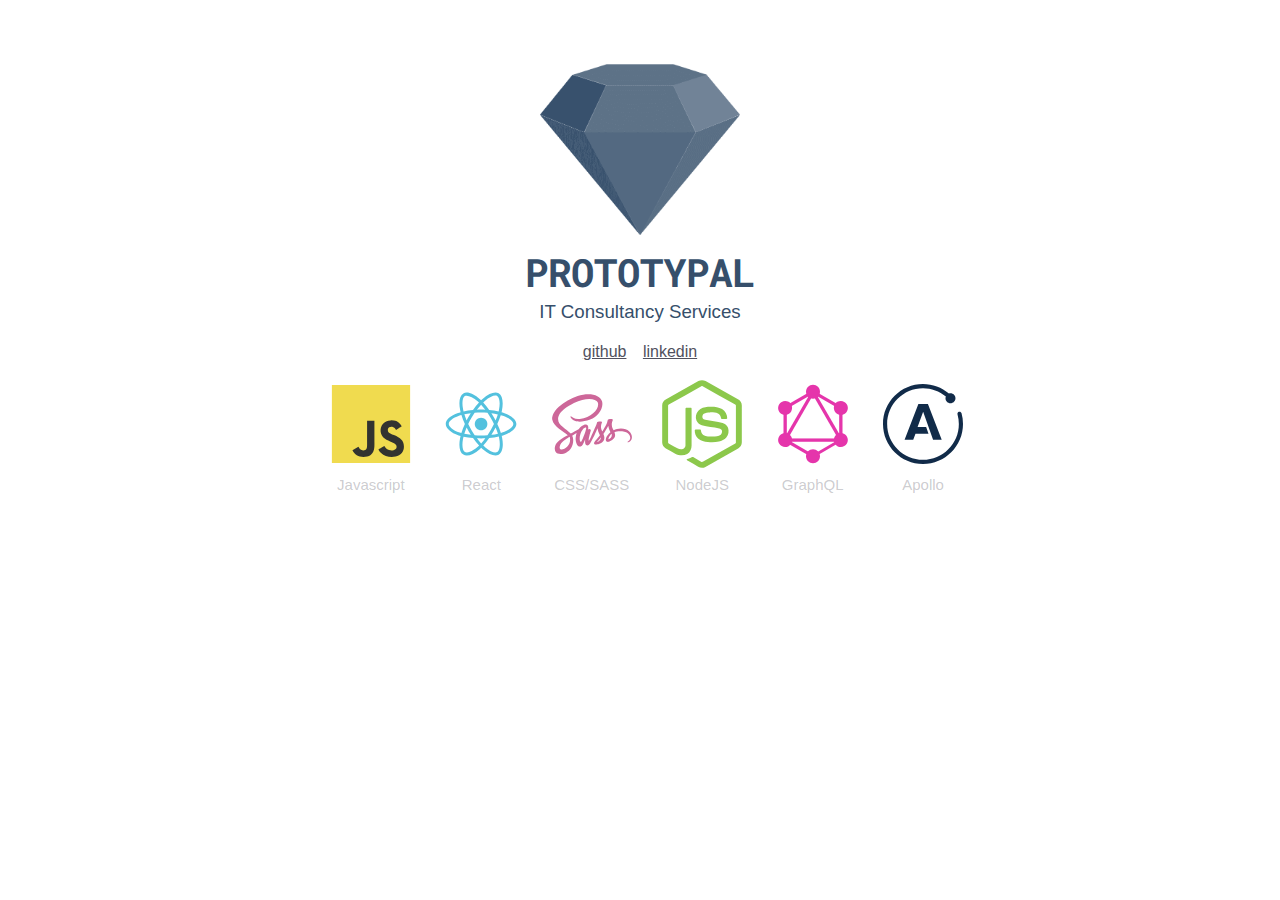
<file: index.html>
<!doctype html>
<html class="no-js" lang="">

<head>
    <meta charset="utf-8">
    <meta http-equiv="x-ua-compatible" content="ie=edge">
    <meta name="description" content="">
    <meta name="viewport" content="width=device-width, initial-scale=1">
    <link rel="stylesheet" href="css/main.css">
    <link href="https://fonts.googleapis.com/css?family=Roboto+Mono:700&display=swap" rel="stylesheet">
    <title>PROTOTYPAL</title>
</head>

<body>
    <!--[if lt IE 8]>
            <p class="browserupgrade">You are using an <strong>outdated</strong> browser. Please <a href="http://browsehappy.com/">upgrade your browser</a> to improve your experience.</p>
        <![endif]-->
    <header>
        <img src="images/profile-b.png" class="profile" />
        <h1>PROTOTYPAL</h1>
        <h3>IT Consultancy Services</h3>
        <ul>
            <li><a href="https://github.com/farzd">github</a></li>
            <li><a href="https://uk.linkedin.com/in/farzad-qasim-131a5063">linkedin</a></li>
        </ul>
    </header>
    <footer>

    </footer>
    <section class="logos">
        <ul>
            <li><img src="images/logos/js.svg" alt="javascript" /></li>
            <li><img src="images/logos/react.svg" alt="react" /></li>
            <li><img src="images/logos/sass.svg" alt="css3/sass" /></li>
            <li><img src="images/logos/nodejs.svg" alt="node" /></li>
            <li><img src="images/logos/graphql.svg" alt="graphql" /></li>
            <li><img src="images/logos/apollo.svg" alt="apollo" /></li>
        </ul>
    </section>
    <section class="logos-desc">
        <ul>
            <li>Javascript</li>
            <li>React</li>
            <li>CSS/SASS</li>
            <li>NodeJS</li>
            <li>GraphQL</li>
            <li>Apollo</li>
        </ul>
    </section>

    <script>
        (function (i, s, o, g, r, a, m) {
            i['GoogleAnalyticsObject'] = r; i[r] = i[r] || function () {
                (i[r].q = i[r].q || []).push(arguments)
            }, i[r].l = 1 * new Date(); a = s.createElement(o),
                m = s.getElementsByTagName(o)[0]; a.async = 1; a.src = g; m.parentNode.insertBefore(a, m)
        })(window, document, 'script', '//www.google-analytics.com/analytics.js', 'ga');

        ga('create', 'UA-17028248-6', 'auto');
        ga('send', 'pageview');
    </script>
</body>

</html>
</file>
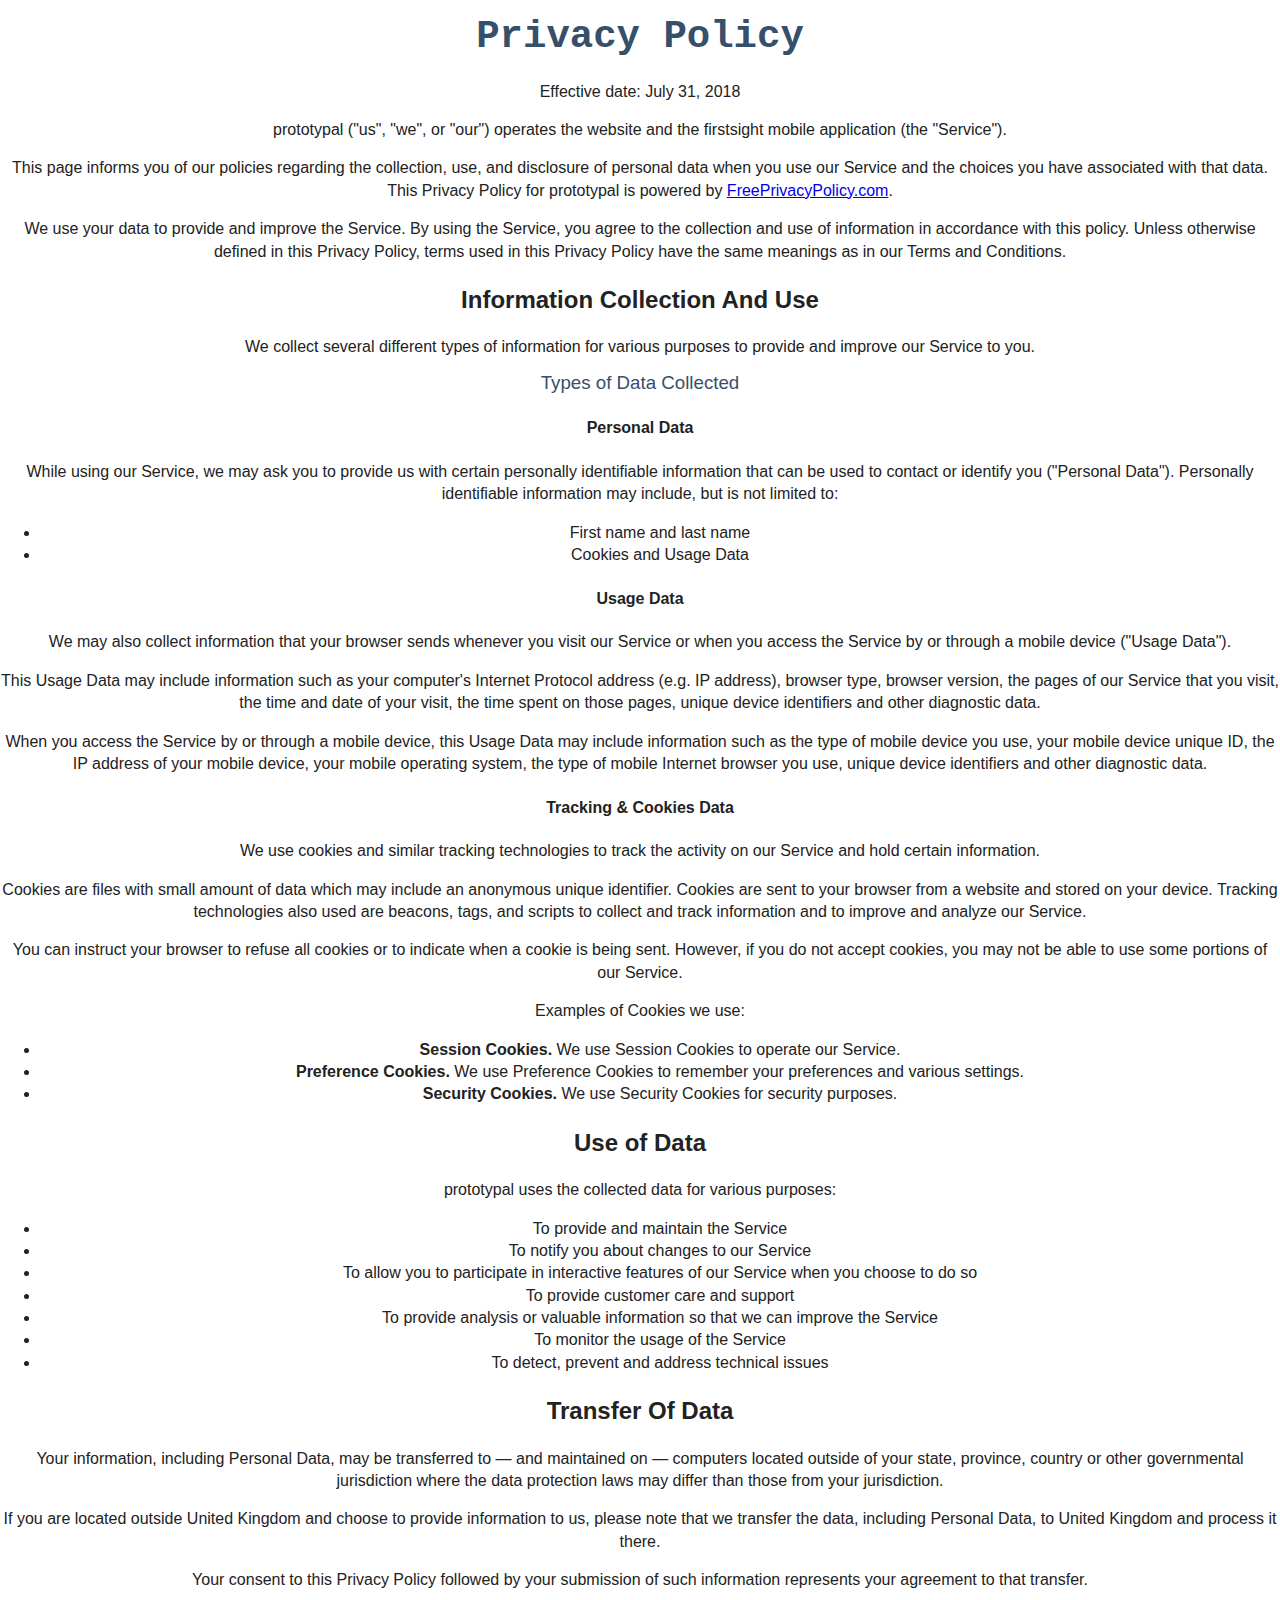
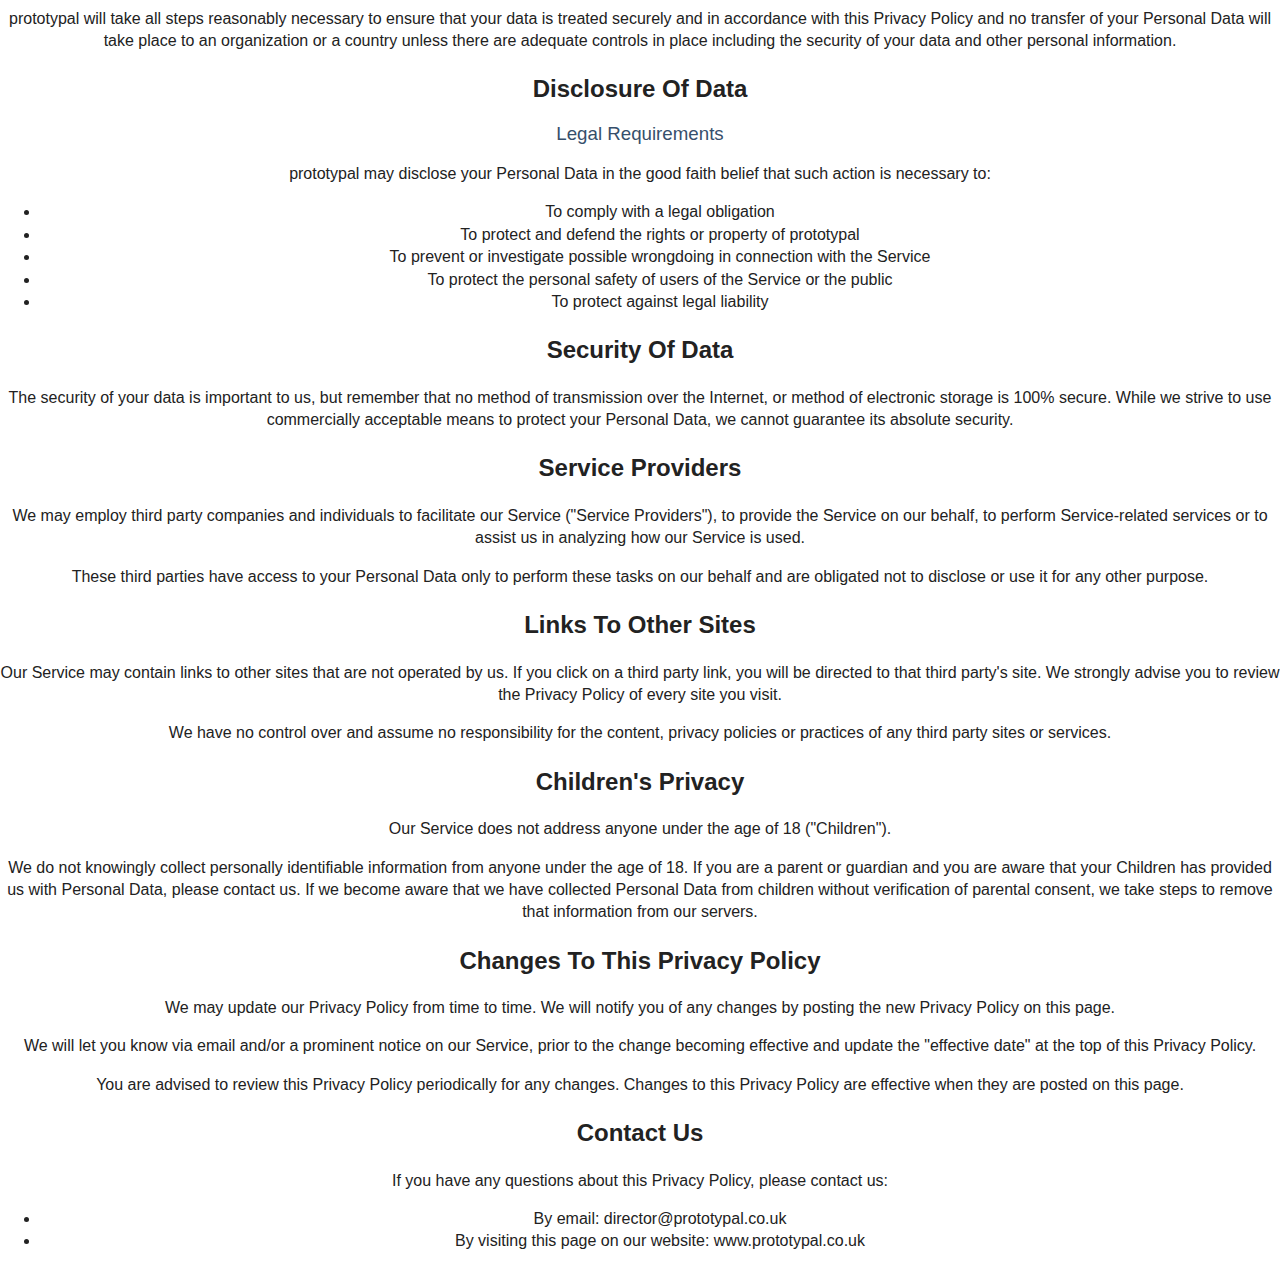
<file: privacypolicy.html>
<!DOCTYPE html>
<html>
<head>
<title>FirstSight Privacy Policy</title>
<meta name="description" content="">
<meta name="viewport" content="width=device-width, initial-scale=1">
<link rel="stylesheet" href="css/main.css">        
</head>
    
<h1>Privacy Policy</h1>


<p>Effective date: July 31, 2018</p>


<p>prototypal ("us", "we", or "our") operates the  website and the firstsight mobile application (the "Service").</p>

<p>This page informs you of our policies regarding the collection, use, and disclosure of personal data when you use our Service and the choices you have associated with that data. This Privacy Policy  for prototypal is powered by <a href="https://www.freeprivacypolicy.com/free-privacy-policy-generator.php">FreePrivacyPolicy.com</a>.</p>

<p>We use your data to provide and improve the Service. By using the Service, you agree to the collection and use of information in accordance with this policy. Unless otherwise defined in this Privacy Policy, terms used in this Privacy Policy have the same meanings as in our Terms and Conditions.</p>


<h2>Information Collection And Use</h2>

<p>We collect several different types of information for various purposes to provide and improve our Service to you.</p>

<h3>Types of Data Collected</h3>

<h4>Personal Data</h4>

<p>While using our Service, we may ask you to provide us with certain personally identifiable information that can be used to contact or identify you ("Personal Data"). Personally identifiable information may include, but is not limited to:</p>

<ul>
<li>First name and last name</li><li>Cookies and Usage Data</li>
</ul>

<h4>Usage Data</h4>

<p>We may also collect information that your browser sends whenever you visit our Service or when you access the Service by or through a mobile device ("Usage Data").</p>
<p>This Usage Data may include information such as your computer's Internet Protocol address (e.g. IP address), browser type, browser version, the pages of our Service that you visit, the time and date of your visit, the time spent on those pages, unique device identifiers and other diagnostic data.</p>
<p>When you access the Service by or through a mobile device, this Usage Data may include information such as the type of mobile device you use, your mobile device unique ID, the IP address of your mobile device, your mobile operating system, the type of mobile Internet browser you use, unique device identifiers and other diagnostic data.</p>

<h4>Tracking & Cookies Data</h4>
<p>We use cookies and similar tracking technologies to track the activity on our Service and hold certain information.</p>
<p>Cookies are files with small amount of data which may include an anonymous unique identifier. Cookies are sent to your browser from a website and stored on your device. Tracking technologies also used are beacons, tags, and scripts to collect and track information and to improve and analyze our Service.</p>
<p>You can instruct your browser to refuse all cookies or to indicate when a cookie is being sent. However, if you do not accept cookies, you may not be able to use some portions of our Service.</p>
<p>Examples of Cookies we use:</p>
<ul>
    <li><strong>Session Cookies.</strong> We use Session Cookies to operate our Service.</li>
    <li><strong>Preference Cookies.</strong> We use Preference Cookies to remember your preferences and various settings.</li>
    <li><strong>Security Cookies.</strong> We use Security Cookies for security purposes.</li>
</ul>

<h2>Use of Data</h2>
    
<p>prototypal uses the collected data for various purposes:</p>    
<ul>
    <li>To provide and maintain the Service</li>
    <li>To notify you about changes to our Service</li>
    <li>To allow you to participate in interactive features of our Service when you choose to do so</li>
    <li>To provide customer care and support</li>
    <li>To provide analysis or valuable information so that we can improve the Service</li>
    <li>To monitor the usage of the Service</li>
    <li>To detect, prevent and address technical issues</li>
</ul>

<h2>Transfer Of Data</h2>
<p>Your information, including Personal Data, may be transferred to — and maintained on — computers located outside of your state, province, country or other governmental jurisdiction where the data protection laws may differ than those from your jurisdiction.</p>
<p>If you are located outside United Kingdom and choose to provide information to us, please note that we transfer the data, including Personal Data, to United Kingdom and process it there.</p>
<p>Your consent to this Privacy Policy followed by your submission of such information represents your agreement to that transfer.</p>
<p>prototypal will take all steps reasonably necessary to ensure that your data is treated securely and in accordance with this Privacy Policy and no transfer of your Personal Data will take place to an organization or a country unless there are adequate controls in place including the security of your data and other personal information.</p>

<h2>Disclosure Of Data</h2>

<h3>Legal Requirements</h3>
<p>prototypal may disclose your Personal Data in the good faith belief that such action is necessary to:</p>
<ul>
    <li>To comply with a legal obligation</li>
    <li>To protect and defend the rights or property of prototypal</li>
    <li>To prevent or investigate possible wrongdoing in connection with the Service</li>
    <li>To protect the personal safety of users of the Service or the public</li>
    <li>To protect against legal liability</li>
</ul>

<h2>Security Of Data</h2>
<p>The security of your data is important to us, but remember that no method of transmission over the Internet, or method of electronic storage is 100% secure. While we strive to use commercially acceptable means to protect your Personal Data, we cannot guarantee its absolute security.</p>

<h2>Service Providers</h2>
<p>We may employ third party companies and individuals to facilitate our Service ("Service Providers"), to provide the Service on our behalf, to perform Service-related services or to assist us in analyzing how our Service is used.</p>
<p>These third parties have access to your Personal Data only to perform these tasks on our behalf and are obligated not to disclose or use it for any other purpose.</p>



<h2>Links To Other Sites</h2>
<p>Our Service may contain links to other sites that are not operated by us. If you click on a third party link, you will be directed to that third party's site. We strongly advise you to review the Privacy Policy of every site you visit.</p>
<p>We have no control over and assume no responsibility for the content, privacy policies or practices of any third party sites or services.</p>


<h2>Children's Privacy</h2>
<p>Our Service does not address anyone under the age of 18 ("Children").</p>
<p>We do not knowingly collect personally identifiable information from anyone under the age of 18. If you are a parent or guardian and you are aware that your Children has provided us with Personal Data, please contact us. If we become aware that we have collected Personal Data from children without verification of parental consent, we take steps to remove that information from our servers.</p>


<h2>Changes To This Privacy Policy</h2>
<p>We may update our Privacy Policy from time to time. We will notify you of any changes by posting the new Privacy Policy on this page.</p>
<p>We will let you know via email and/or a prominent notice on our Service, prior to the change becoming effective and update the "effective date" at the top of this Privacy Policy.</p>
<p>You are advised to review this Privacy Policy periodically for any changes. Changes to this Privacy Policy are effective when they are posted on this page.</p>


<h2>Contact Us</h2>
<p>If you have any questions about this Privacy Policy, please contact us:</p>
<ul>
        <li>By email: director@prototypal.co.uk</li>
            <li>By visiting this page on our website: www.prototypal.co.uk</li>
      
        </ul>                                
</body>
</html>
</file>
<file: css/main.css>
/*! normalize.css v3.0.3 | MIT License | github.com/necolas/normalize.css */
img,legend{border:0}legend,td,th{padding:0}html{font-family:sans-serif;-ms-text-size-adjust:100%;-webkit-text-size-adjust:100%}body{margin:0}article,aside,details,figcaption,figure,footer,header,hgroup,main,menu,nav,section,summary{display:block}audio,canvas,progress,video{display:inline-block;vertical-align:baseline}audio:not([controls]){display:none;height:0}[hidden],template{display:none}a{background-color:transparent}a:active,a:hover{outline:0}abbr[title]{border-bottom:1px dotted}b,optgroup,strong{font-weight:700}dfn{font-style:italic}h1{font-size:2em;margin:.67em 0}mark{background:#ff0;color:#000}small{font-size:80%}sub,sup{font-size:75%;line-height:0;position:relative;vertical-align:baseline}sup{top:-.5em}sub{bottom:-.25em}svg:not(:root){overflow:hidden}figure{margin:1em 40px}hr{box-sizing:content-box;height:0}pre,textarea{overflow:auto}code,kbd,pre,samp{font-family:monospace,monospace;font-size:1em}button,input,optgroup,select,textarea{color:inherit;font:inherit;margin:0}button{overflow:visible}button,select{text-transform:none}button,html input[type=button],input[type=reset],input[type=submit]{-webkit-appearance:button;cursor:pointer}button[disabled],html input[disabled]{cursor:default}button::-moz-focus-inner,input::-moz-focus-inner{border:0;padding:0}input{line-height:normal}input[type=checkbox],input[type=radio]{box-sizing:border-box;padding:0}input[type=number]::-webkit-inner-spin-button,input[type=number]::-webkit-outer-spin-button{height:auto}input[type=search]{-webkit-appearance:textfield;box-sizing:content-box}input[type=search]::-webkit-search-cancel-button,input[type=search]::-webkit-search-decoration{-webkit-appearance:none}fieldset{border:1px solid silver;margin:0 2px;padding:.35em .625em .75em}table{border-collapse:collapse;border-spacing:0}

/*! HTML5 Boilerplate v5.2.0 | MIT License | https://html5boilerplate.com/ */
html{color:#222;font-size:1em;line-height:1.4}::-moz-selection{background:#b3d4fc;text-shadow:none}::selection{background:#b3d4fc;text-shadow:none}hr{display:block;height:1px;border:0;border-top:1px solid #ccc;margin:1em 0;padding:0}audio,canvas,iframe,img,svg,video{vertical-align:middle}fieldset{border:0;margin:0;padding:0}textarea{resize:vertical}.browserupgrade{margin:.2em 0;background:#ccc;color:#000;padding:.2em 0}.hidden{display:none!important}.visuallyhidden{border:0;clip:rect(0 0 0 0);height:1px;margin:-1px;overflow:hidden;padding:0;position:absolute;width:1px}.visuallyhidden.focusable:active,.visuallyhidden.focusable:focus{clip:auto;height:auto;margin:0;overflow:visible;position:static;width:auto}.invisible{visibility:hidden}.clearfix:after,.clearfix:before{content:" ";display:table}.clearfix:after{clear:both}

body {
    text-align: center;
    
}

.profile {
    width: 200px;
    height: auto;
}

.profile:hover {
    opacity: 0.9;
}

header {
    margin: 5% auto 0 auto;
}

h1 {
    margin-top: 10px;
    margin-bottom: 5px;
    font-size: 39px;
    color: #364f6b;
    font-family: 'Roboto Mono', monospace;
}

h3 {
    margin: 0;
    font-weight: lighter;
    margin-top: -5px;
    color:  #364f6b;
}

header ul li,
.logos ul li,
.logos-desc ul li {
    display:inline-block;
}

header ul {
    margin-left: -40px;
}

header ul li {
    margin-right: 12px;
}
header ul li:last-child {
    margin-right: 0;
}

header a {
    color: rgb(81, 81, 94, 1);
}

header a:hover {
    color: rgba(81, 81, 94, 1);
}

.logos img{
    width: 80px;
}

.logos ul {
    overflow: hidden;
}

.logos-desc ul {
    margin-top: -10px;
}

.logos ul li,
.logos-desc ul li  {
    margin-right: 26px; 
    width: 80px;
    color: rgba(81, 81, 94, 0.3);
    font-size: 15px;
}

@media screen and (max-width: 698px) {
    .logos-desc {
      display: none;
    }

    .logos ul li{
        margin-bottom: 10px;
    }
}
</file>
